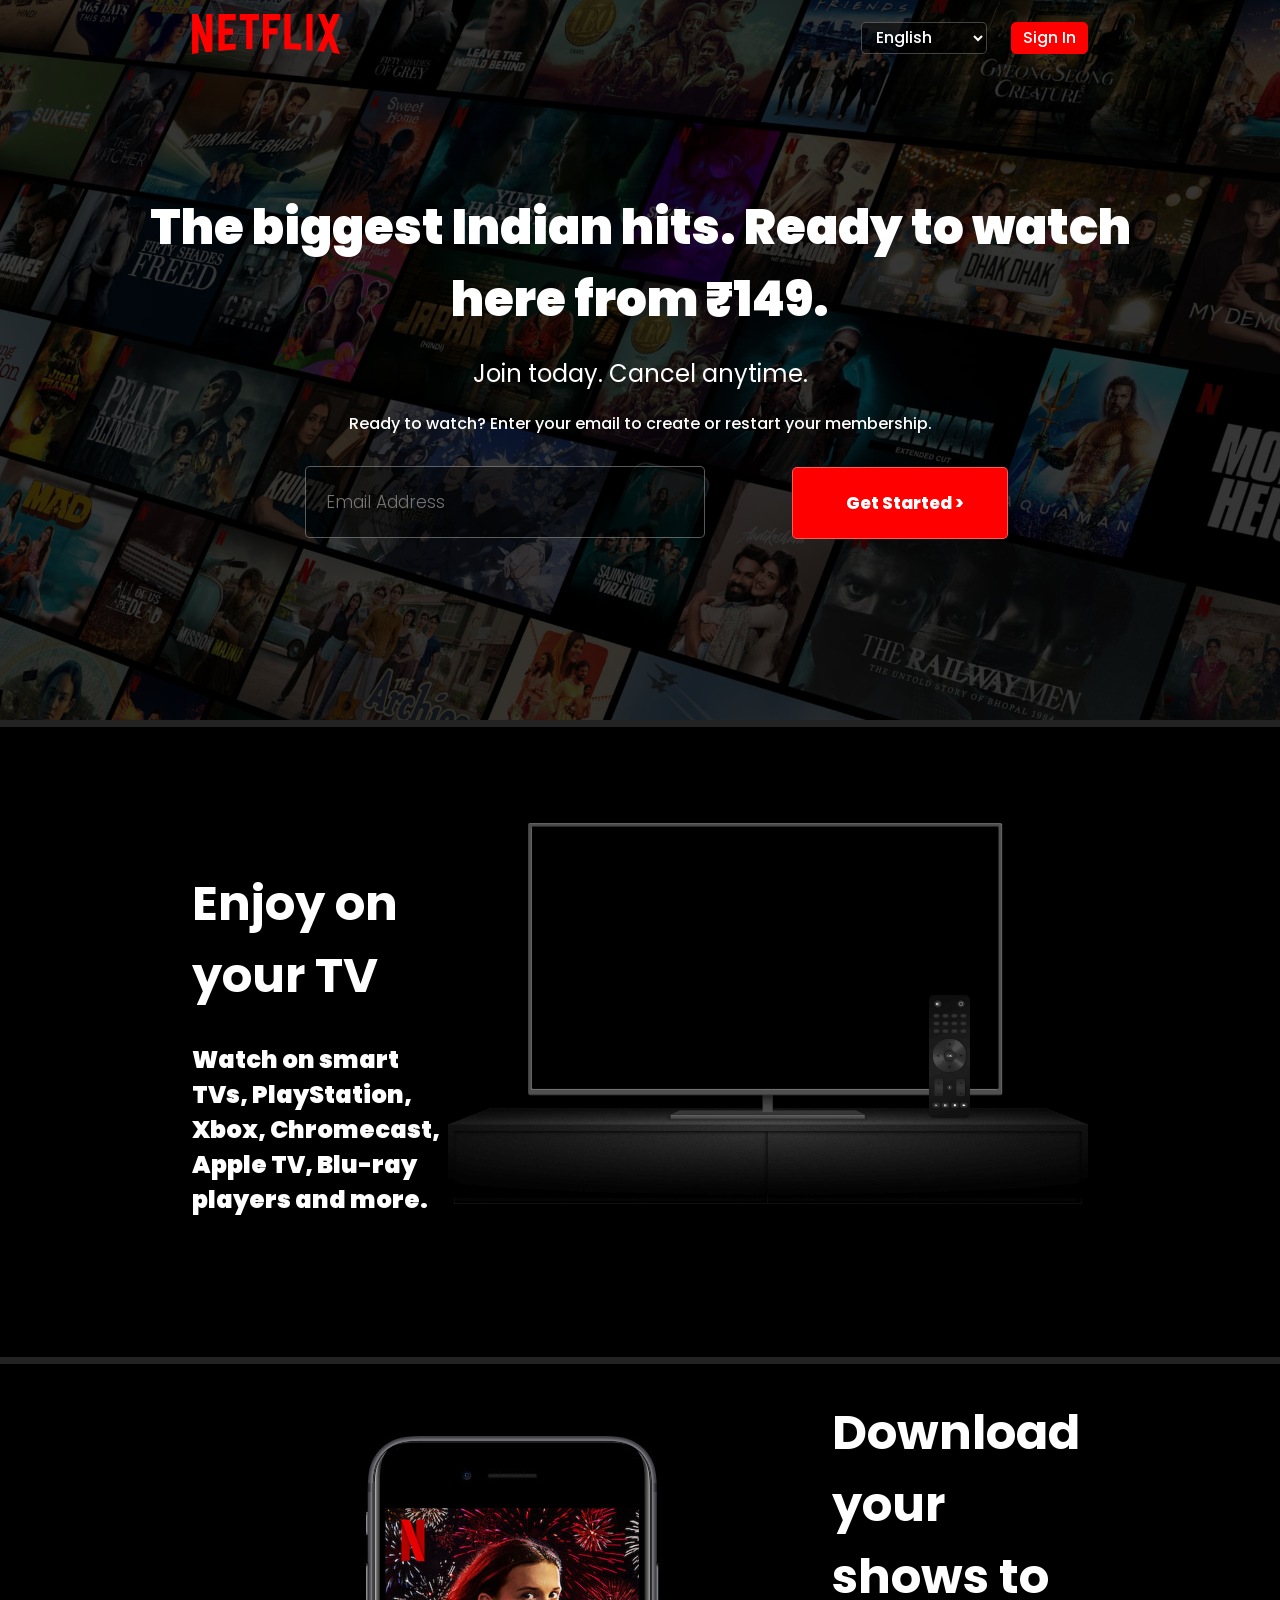
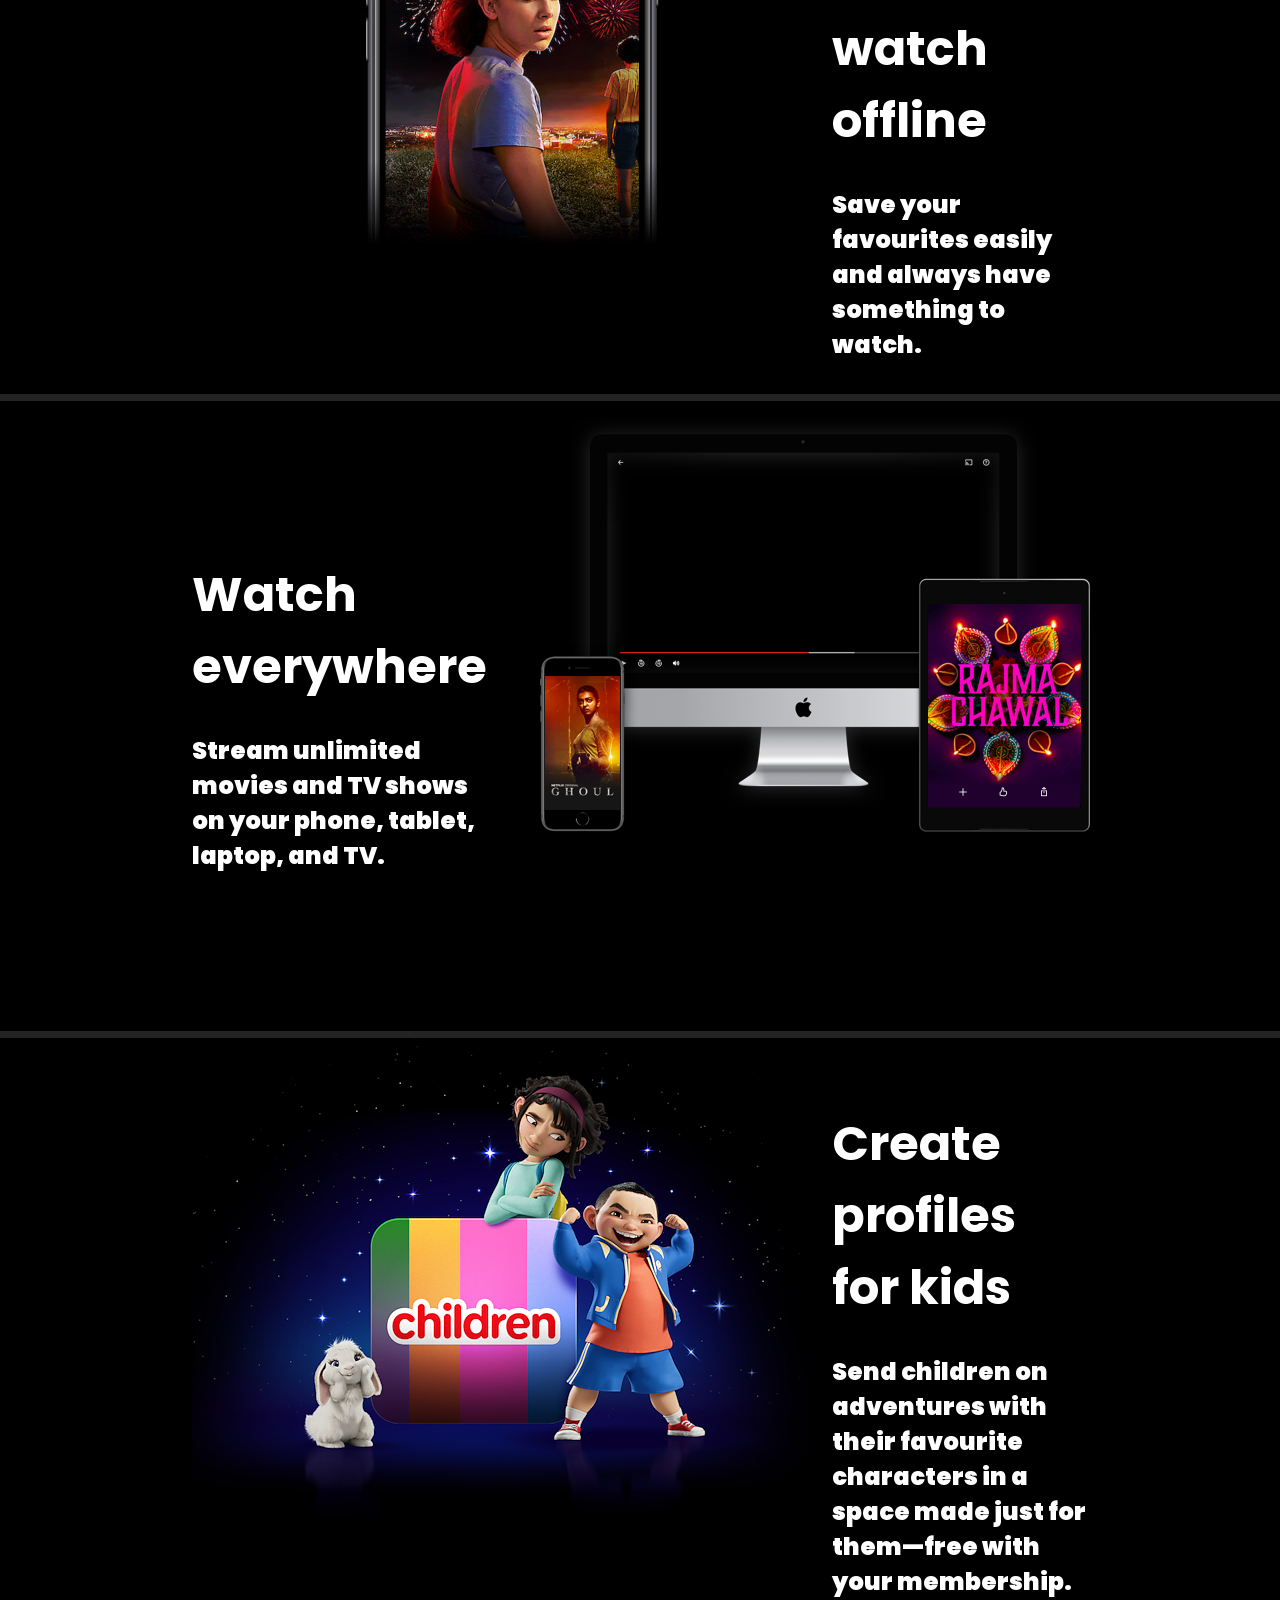
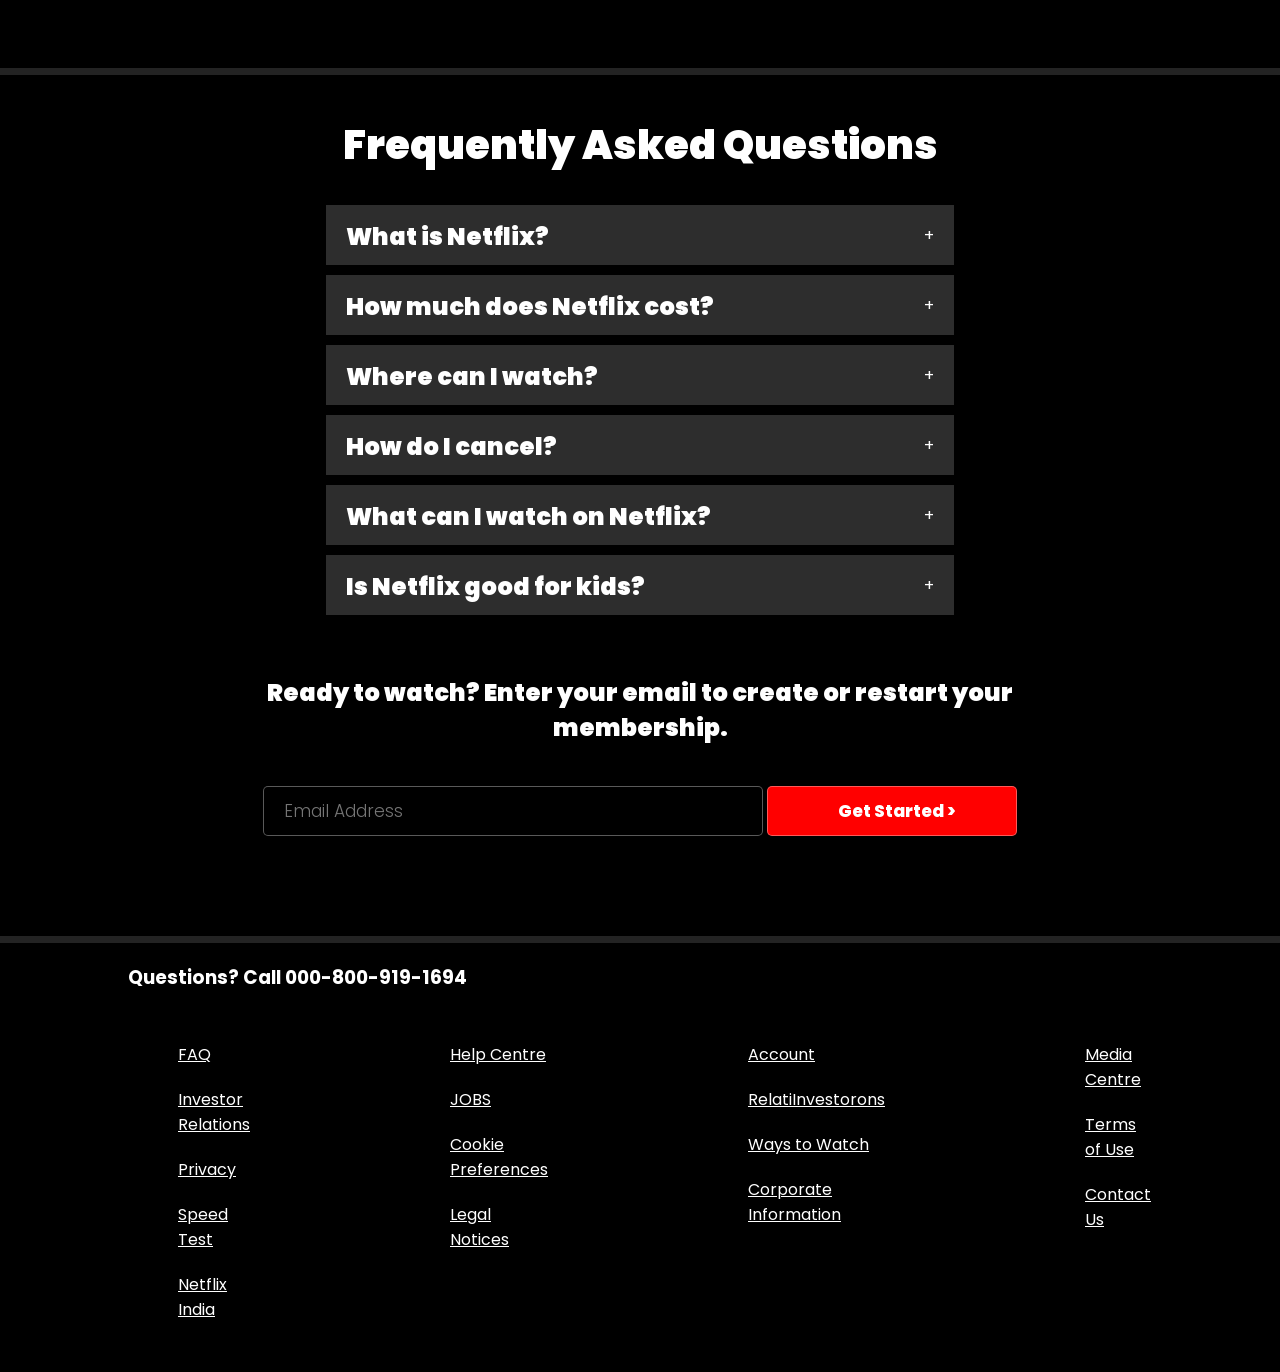
<file: docs/index.html>
<!DOCTYPE html>
<html lang="en">
  <head>
    <meta charset="UTF-8" />
    <meta name="viewport" content="width=device-width, initial-scale=1.0" />
    <title>Netflix India – Watch TV Shows Online, Watch Movies Online</title>
    <link rel="stylesheet" href="style.css" />
  </head>
  <body>
    <div class="container">
      <nav>
        <div class="navbar">
          <div class="netflix-img">
            <img src="Assets/netflix.svg" alt="" />
          </div>
          <div class="side-buttons">
            <select name="language" id=" language">
              <option value="">English</option>
              <option value="">Hindi</option>
            </select>
            <!-- <button >English</button> -->
            <button>Sign In</button>
          </div>
        </div>
      </nav>
      <img src="Assets/mainbg.jpg" alt="" />
      <div class="layer"></div>
      <div class="text">
        <span>The biggest Indian hits. Ready to watch here from ₹149.</span>
        <span>Join today. Cancel anytime.</span>
        <span
          >Ready to watch? Enter your email to create or restart your
          membership.</span
        >
        <div id="any">
          <span>
            <input type="text" id="email" placeholder="Email Address" />
          </span>

          <span>
            <button id="btn2">Get Started &gt;</button>
          </span>
        </div>
      </div>
    </div>
    <div class="sepration"></div>

    <div class="section1">
      <div class="left-section">
        <h1>Enjoy on your TV</h1>
        <p>
          Watch on smart TVs, PlayStation, Xbox, Chromecast, Apple TV, Blu-ray
          players and more.
        </p>
      </div>

      <div class="right-section">
        <img src="Assets/tv.png" alt="" />
        <video
          id="video1"
          src="Assets/video-tv-in-0819.m4v"
          muted
          autoplay
          loop
        ></video>
      </div>
    </div>
    <div class="sepration"></div>

    <div class="section1">
      <div class="right-section">
        <img src="Assets/mobile-0819.jpg" alt="" />
      </div>
      <div class="left-section">
        <h1>Download your shows to watch offline</h1>
        <p>Save your favourites easily and always have something to watch.</p>
      </div>
    </div>
    <div class="sepration"></div>
    <div class="section1">
      <div class="left-section">
        <h1>Watch everywhere</h1>
        <p>
          Stream unlimited movies and TV shows on your phone, tablet, laptop,
          and TV.
        </p>
      </div>

      <div class="right-section">
        <img src="Assets/device-pile-in.png" alt="" />
        <video
          id="video2"
          src="Assets/video-devices-in.m4v"
          muted
          autoplay
          loop
        ></video>
      </div>
    </div>
    <div class="sepration"></div>
    <div class="section1">
      <div class="right-section">
        <img src="Assets/kidz.png" alt="" />
      </div>
      <div class="left-section">
        <h1>Create profiles for kids</h1>
        <p>
          Send children on adventures with their favourite characters in a space
          made just for them—free with your membership.
        </p>
      </div>
    </div>
    <div class="sepration"></div>
    <div class="fnq">
      <h1>Frequently Asked Questions</h1>
      <div class="ques">
        <h2>What is Netflix?</h2>
        <a href="#">&plus;</a>
      </div>
      <div class="ques">
        <h2>How much does Netflix cost?</h2>
        <a href="#">&plus;</a>
      </div>
      <div class="ques">
        <h2>Where can I watch?</h2>
        <a href="#">&plus;</a>
      </div>
      <div class="ques">
        <h2>How do I cancel?</h2>
        <a href="#">&plus;</a>
      </div>
      <div class="ques">
        <h2>What can I watch on Netflix?</h2>
        <a href="#">&plus;</a>
      </div>
      <div class="ques">
        <h2>Is Netflix good for kids?</h2>
        <a href="#">&plus;</a>
      </div>
      <h2>
        Ready to watch? Enter your email to create or restart your membership.
      </h2>
      <div id="register">
        <span>
          <input type="text" id="email" placeholder="Email Address" />
        </span>

        <span>
          <button id="btn2">Get Started &gt;</button>
        </span>
      </div>
    </div>
    <div class="sepration"></div>

    <footer class="footer">
      <h3>Questions? Call 000-800-919-1694</h3>
      <div class="griding">
        <div>
          <a href="#">FAQ</a>
          <a href="#">Investor Relations</a>
          <a href="#">Privacy</a>
          <a href="#">Speed Test</a>
          <a href="#">Netflix India</a>
        </div>
        <div>
          <a href="#">Help Centre</a>
          <a href="#">JOBS</a>
          <a href="#">Cookie Preferences</a>
          <a href="#">Legal Notices</a>
        </div>
        <div>
          <a href="#"> Account</a>
          <a href="#"> RelatiInvestorons</a>
          <a href="#">Ways to Watch</a>
          <a href="#"> Corporate Information</a>
        </div>
        <div>
          <a href="#">Media Centre</a>
          <a href="#">Terms of Use</a>
          <a href="#"> Contact Us</a>
        </div>
      </div>
    </footer>
  </body>
</html>
</file>
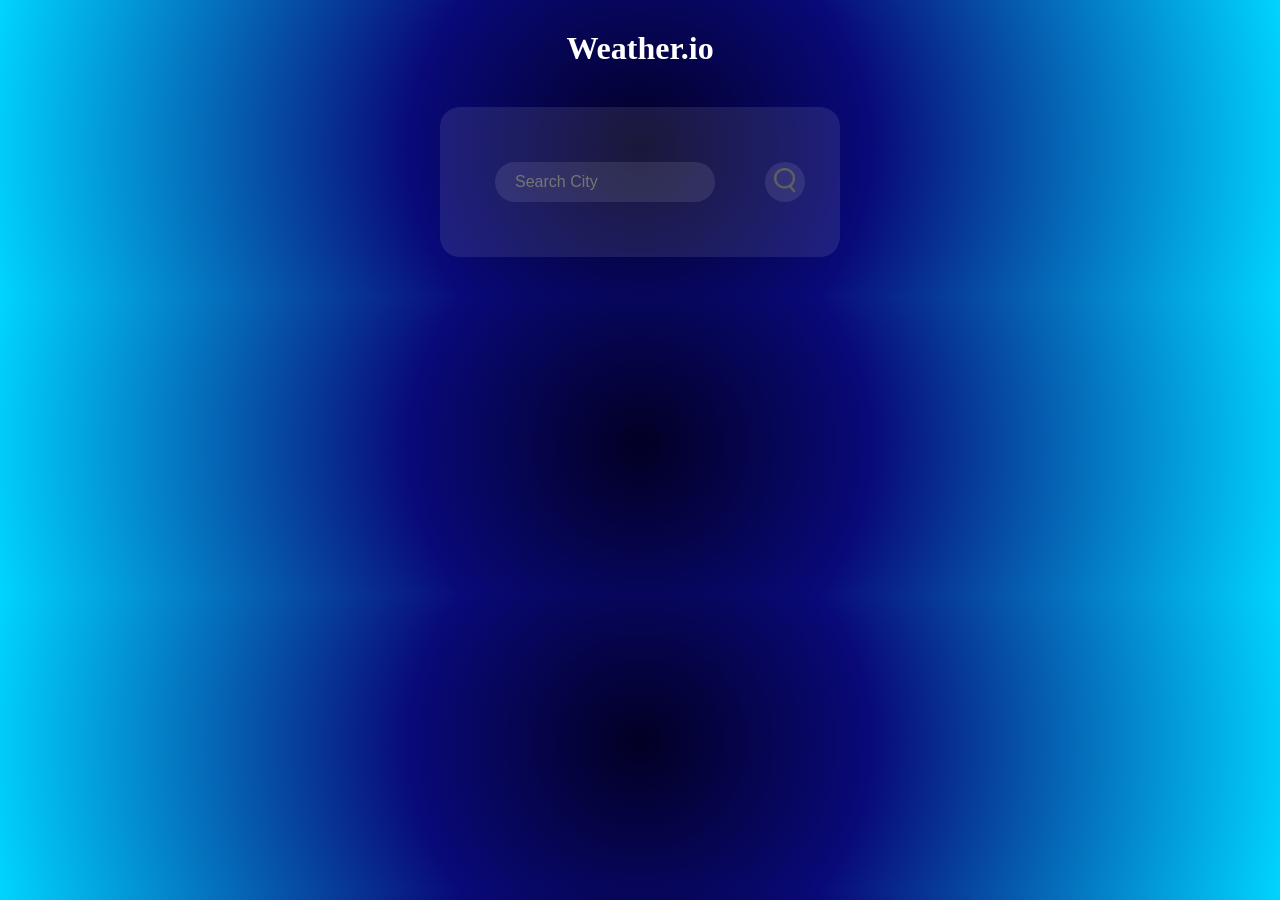
<file: Weather.io/index.html>
<!DOCTYPE html>
<html lang="en">

<head>
    <meta charset="UTF-8" />
    <meta name="viewport" content="width=device-width, initial-scale=1.0" />
    <title>Weather.io</title>
    <link rel="stylesheet" href="style.css" />
</head>

<body>
    <h1 class="topText">Weather.io</h1>
    <div class="container">
        <div class="topbar">
            <input type="text" id="searchbar" placeholder="Search City"  />
            <button id="btn1">
                <img src="./images/search.png" alt="" />
            </button>
        </div>
        <div class="mainContent">
            <img src="./images/clouds.png" alt="" class="mainimg" />
            <h1>
                <h1 class="temp">24°C </h1>
                <h1 class="city">Berlin</h1>
                
            </h1>
            <div class="bottom">
                <div class="left">
                    <img src="./images/humidity.png" alt="" />
                    <div>
                        <h2 class="hum">50%</h2>
                        <p >Humidity</p>
                    </div>
                </div>
                <div class="right">
                    <img src="./images/wind.png" alt="" />
                    <div>
                        <h2 class="winds">20km/h</h2>
                        <p>Wind Speed</p>
                    </div>
                </div>
            </div>
        </div>
    </div>
    <script src="script.js"></script>
</body>

</html>
</file>
<file: docs/style.css>
@import url('https://fonts.googleapis.com/css2?family=Poppins:wght@400;500;700&display=swap');

* {
  margin: 0;
  padding: 0;
  box-sizing: border-box;
  font-family: poppins;
;
}
body {
  background-color: #000;
  overflow-x: hidden;
}
.container {
  position: relative;
  height: 80vh;
  width: 100vw;
}
.navbar {
  width: 70%;
  height: 50px;
  display: flex;
  justify-content: space-between;
  align-items: center;
  position: absolute;
  z-index: 3;
  margin: 1% 15%;
}
.navbar .netflix-img img {
  height: 40px;
  width: 148px;
}
.side-buttons :nth-child(1) {
  height: 32px;
  width: 126px;
  cursor: pointer;
  margin: 0px 20px;
  font-size: 16px;
  font-weight: 500;
  color: white;
  border-radius: 5px;
  background-color: rgba(0, 0, 0, 0.516);
  border: 1px solid #ffffff42;
  padding-left: 10px;
}
.side-buttons :nth-child(2) {
  height: 32px;
  width: 77px;
  cursor: pointer;
  background-color: red;
  font-size: 16px;
  font-weight: 500;
  color: white;
  border-radius: 5px;
  border: 1px solid red;
}

.container img {
  height: 100%;
  width: 100%;
  object-fit: cover;
  position: relative;
  z-index: 1;
}

.layer {
  background: #000000b7;
  position: absolute;
  top: 0;
  left: 0;
  height: 100%;
  width: 100%;
  z-index: 2;
  color: white;
}
.text {
  height: 100%;
  top: 0;
  left: 0;
  width: 100%;
  color: white;
  position: absolute;
  z-index: 2;
  display: flex;
  justify-content: center;
  align-items: center;
  flex-direction: column;
  gap: 20px;
}
.text :nth-child(1) {
  font-size: 3rem;
  font-weight: 900;
  text-align: center;
  max-width: 80%;
}
.text :nth-child(2) {
  font-size: 1.5rem;
  font-weight: 00;
  text-align: center;
  max-width: 80%;
}
.text :nth-child(3) {
  font-size: 1rem;
  font-weight: 500;
  text-align: center;
  max-width: 80%;
}

#any {
  display: flex;
}
.text :nth-child(4) #email {
  height: 100%;
  width: 500px;
  font-size: 17px;
  font-weight: 300;
  background-color: #0000007a;
  border: 1px solid #ffffff59;
  color: white;
  border-radius: 5px;
  cursor: pointer;
  text-align: left;
  padding-left: 20px;
}
.text :nth-child(4) #btn2 {
  height: 100%;
  width: 250px;
  font-size: 17px;
  font-weight: 800;
  background-color: #ff0000;
  border: 1px solid #ffffff59;
  padding-left: 10px;
  color: white;
  border-radius: 5px;
  cursor: pointer;
  margin-top: 11px;
  margin-left: 20px;
}
.sepration {
  height: 7px;
  width: 100%;
  background: #232323;
}
.section1 {
  height: 70vh;
  width: 70vw;
  display: flex;
  margin: auto;
}
.left-section {
  display: flex;
  justify-content: center;
  flex-direction: column;
  gap: 30px;
  color: white;
  font-size: 1.5rem;
  font-weight: 900;
}
.right-section img {
  position: relative;
  z-index: 5;
}
.right-section #video1 {
  position: absolute;
  margin: 100px -555px;
}
.right-section #video2 {
  position: absolute;
  margin: 40px -523px;
  width: 400px;
}
.fnq {
  width: 70vw;
  display: flex;
  margin: auto;
  color: white;
  justify-content: center;
  align-items: center;
  flex-direction: column;
  gap: 10px;
}
.fnq h1 {
  font-size: 2.5rem;
  font-weight: 900;
  text-align: center;
  margin: 40px 0px 20px 0px;
}
.ques {
  background-color: #2d2d2d;
  width: 70%;
  height: 60px;
  color: white;
  display: flex;
  justify-content: space-between;
  align-items: center;
  padding-left: 20px;
  padding-right: 20px;
}
.ques h2 {
  padding-bottom: 28px;
}
.ques a {
  text-decoration: none;
  color: white;
}
.ques:hover {
  background-color: #414141;
}

.fnq h2 {
  font-size: 1.5rem;
  font-weight: 900;
  text-align: center;
  margin: 50px 0px 20px 0px;
}
#register #email {
  height: 50px;
  width: 500px;
  font-size: 17px;
  font-weight: 300;
  background-color: #0000007a;
  border: 1px solid #ffffff59;
  color: white;
  border-radius: 5px;
  cursor: pointer;
  text-align: left;
  padding-left: 20px;
  margin-bottom: 100px;
}
#register #btn2 {
  height: 50px;
  width: 250px;
  font-size: 17px;
  font-weight: 800;
  background-color: #ff0000;
  border: 1px solid #ffffff59;
  padding-left: 10px;
  color: white;
  border-radius: 5px;
  cursor: pointer;
  margin-top: 11px;
  margin-bottom: 100px;
}
.footer {
  color: white;
  max-width: 80%;
  margin: auto;
}
.griding {
  display: flex;
  gap: 100px;
}
.griding div {
  padding: 50px;
  display: flex;
  flex-direction: column;
  gap: 20px;
}
.griding div a {
  color: white;
}
.footer h3 {
  margin-top: 20px;
}
</file>
<file: Weather.io/style.css>
* {
  margin: 0;
  padding: 0;
  box-sizing: border-box;
}

body {
  background: rgb(2, 0, 36);
  background: radial-gradient(
    circle,
    rgba(2, 0, 36, 1) 0%,
    rgba(9, 9, 121, 1) 35%,
    rgba(0, 212, 255, 1) 100%
  );
}

.topText{
  color: white;
  text-align: center;
  margin-top: 30px;
}
.container {
  width: 400px;
  background-color: rgba(255, 255, 255, 0.096);
  border-radius: 20px;
  margin: 40px auto;
  display: flex;
  align-content: center;
  flex-direction: column;
  padding: 35px 20px;
}
.topbar {
  height: 40px;
  width: 100%;
  margin: 20px 10px;
  display: flex;
  justify-content: space-around;
}
#searchbar {
  background-color: rgba(255, 255, 255, 0.096);
  border: 0px;
  height: 40px;
  border-radius: 50px;
  padding-left: 20px;
  font-size: 1rem;
  font-weight: 400;
  color: white;
  outline: none;
  transition: 3s;
}
#searchbar:focus{
  border-color: dodgerBlue;
  box-shadow: 0px 0px 8px 0px dodgerblue;
}

#btn1 {
  height: 40px;
  width: 40px;
  border-radius: 50%;
  background-color: rgba(255, 255, 255, 0.096);
  border: 0;
}

#btn1 img {
  height: 25px;
}

#btn1:hover {
  cursor: pointer;
  box-shadow: 0px 0px 5px black ;
  transition: 0.5s;
}

.mainContent {
  width: 100%;
  text-align: center;
  color: rgba(255, 255, 255, 0.498);
  display: none;
}
.mainimg{
  width: 200px;
  height: 200px;
}

.bottom {
  display: flex;
  justify-content: space-around;
  margin: 30px 0px;
}

.bottom img{
  height: 28px;
}

.left{
  display: flex;
  gap: 10px;
}

.right{
  display: flex;
  gap: 10px;
}

.err{
  color: red;
  font-size: 1rem;
}
</file>
